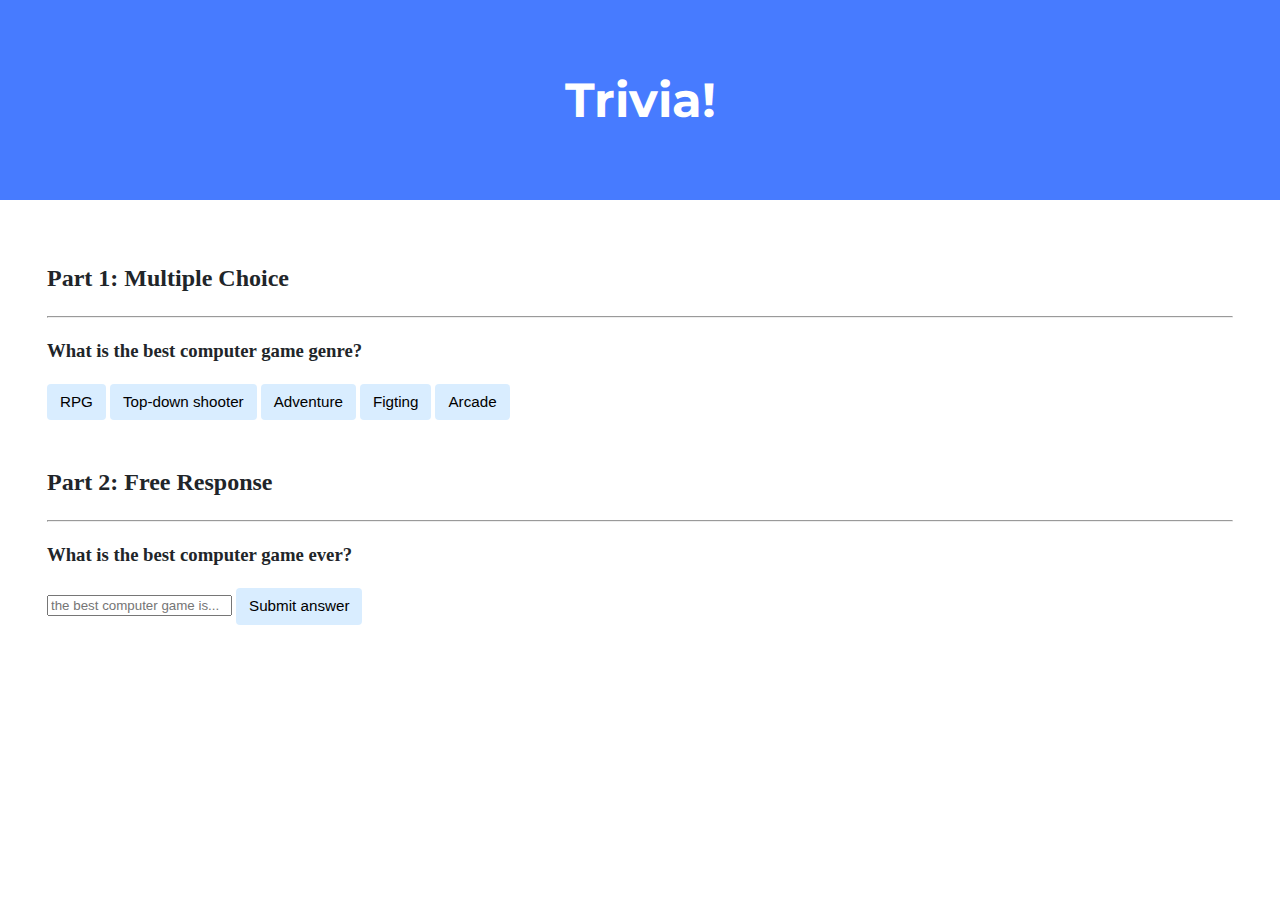
<file: trivia/index.html>
<!DOCTYPE html>

<html lang="en">

    <head>
        <link href="https://fonts.googleapis.com/css2?family=Montserrat:wght@500&display=swap" rel="stylesheet">
        <link href="styles.css" rel="stylesheet">
        <title>Trivia!</title>
        <script>
            function checkButton(event) {

                let q1 = document.querySelector('#question1');
                let eventTrigger = event.srcElement;
                if (eventTrigger.id == 'correct1') {
                    eventTrigger.style = "background-color: green;"
                    q1.innerHTML += ' Correct!';
                } else {
                    eventTrigger.style = "background-color: red;"
                    q1.innerHTML += ' Incorrect!';
                }
                event.preventDefault();
            }

            function checkInput(event) {
                let question2 = document.querySelector('#question2');
                let answer = document.querySelector('#answer1');
                if (answer.value == 'Fallout 2') {
                    question2.innerHTML += ' Correct!';
                    answer.style.backgroundColor = 'green';
                } else {
                    question2.innerHTML += ' Incorrect!';
                    answer.style.backgroundColor = 'red';
                }
                event.preventDefault();

            }
        </script>
    </head>

    <body>
        <div class="header">
            <h1>Trivia!</h1>
        </div>

        <div class="container">
            <div class="section">
                <h2>Part 1: Multiple Choice </h2>
                <hr>
                <h3 id="question1">What is the best computer game genre?</h3>
                <form>
                    <button onclick="checkButton(event)" id="correct1">RPG</button>
                    <button onclick="checkButton(event)">Top-down shooter</button>
                    <button onclick="checkButton(event)">Adventure</button>
                    <button onclick="checkButton(event)">Figting</button>
                    <button onclick="checkButton(event)">Arcade</button>
                </form>
            </div>

            <div class="section">
                <h2>Part 2: Free Response</h2>
                <hr>
                <h3 id="question2">What is the best computer game ever?</h3>
                <form>
                    <input id="answer1" placeholder="the best computer game is..."></input>

                    <button onclick="checkInput(event)">Submit answer</button>
                </form>
            </div>
        </div>
    </body>

</html>
</file>
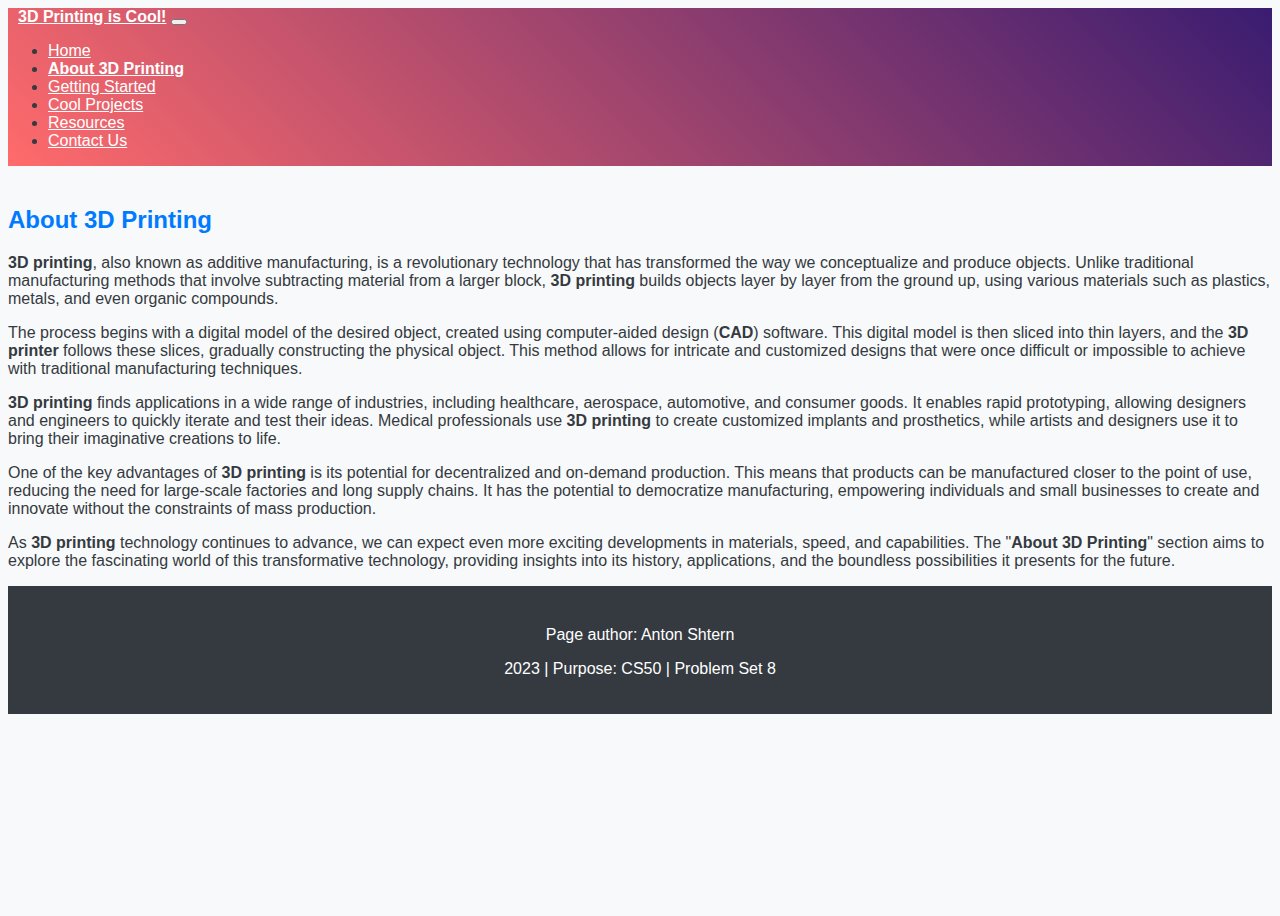
<file: homepage/about3d.html>
<!DOCTYPE html>

<html lang="en">
    <head>
        <link href="https://cdn.jsdelivr.net/npm/bootstrap@5.2.3/dist/css/bootstrap.min.css" rel="stylesheet" integrity="sha384-rbsA2VBKQhggwzxH7pPCaAqO46MgnOM80zW1RWuH61DGLwZJEdK2Kadq2F9CUG65" crossorigin="anonymous">
        <script src="https://cdn.jsdelivr.net/npm/bootstrap@5.2.3/dist/js/bootstrap.bundle.min.js" integrity="sha384-kenU1KFdBIe4zVF0s0G1M5b4hcpxyD9F7jL+jjXkk+Q2h455rYXK/7HAuoJl+0I4" crossorigin="anonymous"></script>
        <link href="styles.css" rel="stylesheet">
        <meta charset="utf-8">
        <meta name="viewport" content="width=device-width, initial-scale=1">
        <title>3D Printing is cool!</title>
        <script>
            document.addEventListener('DOMContentLoaded', function () {
                var navbar = document.getElementById('main-navbar');

                navbar.addEventListener('mouseover', function () {
                    navbar.style.background = 'linear-gradient(45deg, #ee556b, #2a1c21)';
                });

                navbar.addEventListener('mouseout', function () {
                    navbar.style.background = 'linear-gradient(45deg, #ff6b6b, #3a1c71)';
                });
            });
        </script>
    </head>
    <body>
        <nav id="main-navbar" class="navbar navbar-expand-lg navbar-dark bg-dark">
            <a class="navbar-brand" href="#">3D Printing is Cool!</a>
            <button class="navbar-toggler" type="button" data-toggle="collapse" data-target="#navbarNav" aria-controls="navbarNav" aria-expanded="false" aria-label="Toggle navigation">
                <span class="navbar-toggler-icon"></span>
            </button>
            <div class="collapse navbar-collapse" id="navbarNav">
                <ul class="navbar-nav">
                    <li class="nav-item active">
                        <a class="nav-link" href="index.html">Home</a>
                    </li>
                    <li class="nav-item">
                        <a class="nav-link" href="about3d.html"><strong>About 3D Printing</strong></a>
                    </li>
                    <li class="nav-item">
                        <a class="nav-link" href="gettingstarted.html">Getting Started</a>
                    </li>
                    <li class="nav-item">
                        <a class="nav-link" href="coolprojects.html">Cool Projects</a>
                    </li>
                    <li class="nav-item">
                        <a class="nav-link" href="resources.html">Resources</a>
                    </li>
                    <li class="nav-item">
                        <a class="nav-link" href="contacts.html">Contact Us</a>
                    </li>
                </ul>
            </div>
        </nav>


        <div id="about-section" class="container mt-4">
            <div class="row">
                <div class="col-md-8">
                    <h2>About 3D Printing</h2>
                    <p>
                        <strong>3D printing</strong>, also known as additive manufacturing, is a revolutionary technology that has transformed the way we conceptualize and produce objects. Unlike traditional manufacturing methods that involve subtracting material from a larger block, <strong>3D printing</strong> builds objects layer by layer from the ground up, using various materials such as plastics, metals, and even organic compounds.
                    </p>
                    <p>
                        The process begins with a digital model of the desired object, created using computer-aided design (<strong>CAD</strong>) software. This digital model is then sliced into thin layers, and the <strong>3D printer</strong> follows these slices, gradually constructing the physical object. This method allows for intricate and customized designs that were once difficult or impossible to achieve with traditional manufacturing techniques.
                    </p>
                    <p>
                        <strong>3D printing</strong> finds applications in a wide range of industries, including healthcare, aerospace, automotive, and consumer goods. It enables rapid prototyping, allowing designers and engineers to quickly iterate and test their ideas. Medical professionals use <strong>3D printing</strong> to create customized implants and prosthetics, while artists and designers use it to bring their imaginative creations to life.
                    </p>
                    <p>
                        One of the key advantages of <strong>3D printing</strong> is its potential for decentralized and on-demand production. This means that products can be manufactured closer to the point of use, reducing the need for large-scale factories and long supply chains. It has the potential to democratize manufacturing, empowering individuals and small businesses to create and innovate without the constraints of mass production.
                    </p>
                    <p>
                        As <strong>3D printing</strong> technology continues to advance, we can expect even more exciting developments in materials, speed, and capabilities. The "<strong>About 3D Printing</strong>" section aims to explore the fascinating world of this transformative technology, providing insights into its history, applications, and the boundless possibilities it presents for the future.
                    </p>
                </div>
            </div>
        </div>

<footer class="bg-dark text-light py-3 mt-auto">
    <div class="container">
        <div class="row">
            <div class="col-md-6">
                <p class="mb-0">Page author: Anton Shtern</p>
            </div>
            <div class="col-md-6 text-md-right">
                <p class="mb-0">2023 | Purpose: CS50 | Problem Set 8</p>
            </div>
        </div>
    </div>
</footer>

<script src="https://code.jquery.com/jquery-3.5.1.slim.min.js"></script>
<script src="https://cdn.jsdelivr.net/npm/@popperjs/core@2.5.2/dist/umd/popper.min.js"></script>

    </body>
</html>
</file>
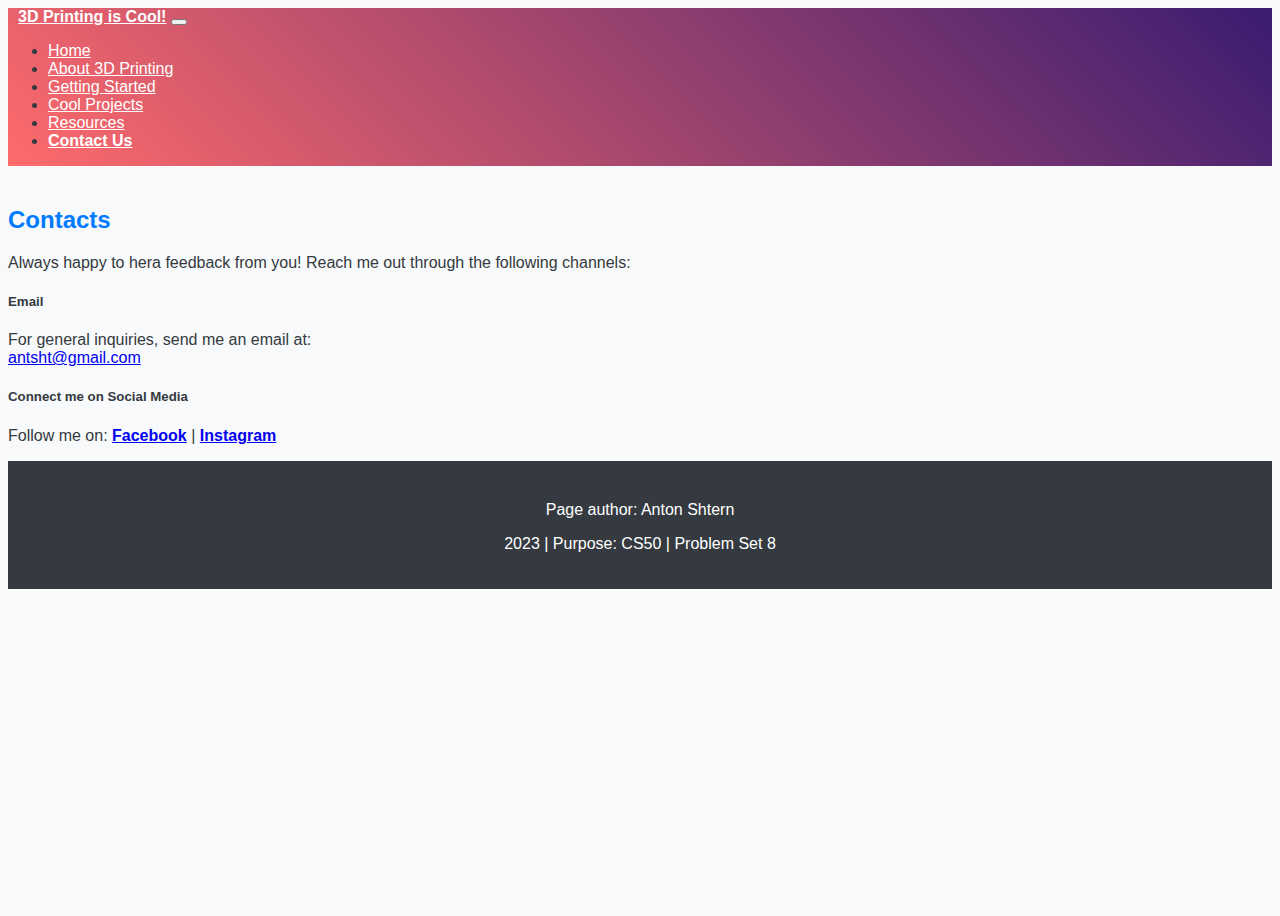
<file: homepage/contacts.html>
<!DOCTYPE html>

<html lang="en">
    <head>
        <link href="https://cdn.jsdelivr.net/npm/bootstrap@5.2.3/dist/css/bootstrap.min.css" rel="stylesheet" integrity="sha384-rbsA2VBKQhggwzxH7pPCaAqO46MgnOM80zW1RWuH61DGLwZJEdK2Kadq2F9CUG65" crossorigin="anonymous">
        <script src="https://cdn.jsdelivr.net/npm/bootstrap@5.2.3/dist/js/bootstrap.bundle.min.js" integrity="sha384-kenU1KFdBIe4zVF0s0G1M5b4hcpxyD9F7jL+jjXkk+Q2h455rYXK/7HAuoJl+0I4" crossorigin="anonymous"></script>
        <link href="styles.css" rel="stylesheet">
        <meta charset="utf-8">
        <meta name="viewport" content="width=device-width, initial-scale=1">
        <title>3D Printing is cool!</title>
        <script>
            document.addEventListener('DOMContentLoaded', function () {
                var navbar = document.getElementById('main-navbar');

                navbar.addEventListener('mouseover', function () {
                    navbar.style.background = 'linear-gradient(45deg, #ee556b, #2a1c21)';
                });

                navbar.addEventListener('mouseout', function () {
                    navbar.style.background = 'linear-gradient(45deg, #ff6b6b, #3a1c71)';
                });
            });
        </script>
    </head>
    <body>
        <nav id="main-navbar" class="navbar navbar-expand-lg navbar-dark bg-dark">
            <a class="navbar-brand" href="#">3D Printing is Cool!</a>
            <button class="navbar-toggler" type="button" data-toggle="collapse" data-target="#navbarNav" aria-controls="navbarNav" aria-expanded="false" aria-label="Toggle navigation">
                <span class="navbar-toggler-icon"></span>
            </button>
            <div class="collapse navbar-collapse" id="navbarNav">
                <ul class="navbar-nav">
                    <li class="nav-item active">
                        <a class="nav-link" href="index.html">Home</span></a>
                    </li>
                    <li class="nav-item">
                        <a class="nav-link" href="about3d.html">About 3D Printing</a>
                    </li>
                    <li class="nav-item">
                        <a class="nav-link" href="gettingstarted.html">Getting Started</a>
                    </li>
                    <li class="nav-item">
                        <a class="nav-link" href="coolprojects.html">Cool Projects</a>
                    </li>
                    <li class="nav-item">
                        <a class="nav-link" href="resources.html">Resources</a>
                    </li>
                    <li class="nav-item">
                        <a class="nav-link" href="contacts.html"><strong>Contact Us</strong></a>
                    </li>
                </ul>
            </div>
        </nav>


        <div id="contact-section" class="container mt-4">
            <h2>Contacts</h2>
            <p>
                Always happy to hera feedback from you! Reach me out through the following channels:
            </p>

            <div class="card text-center mx-auto" style="max-width: 400px;">
                <div class="card-body">
                    <h5 class="card-title"><strong>Email</strong></h5>
                    <p class="card-text">For general inquiries, send me an email at: <a href="mailto:antsht@gmail.com">antsht@gmail.com</a></p>
                </div>
            </div>

            <div class="card text-center mx-auto mt-3" style="max-width: 400px;">
                <div class="card-body">
                    <h5 class="card-title"><strong>Connect me on Social Media</strong></h5>
                    <p class="card-text">
                        Follow me on:
                        <a href="https://www.facebook.com/antonshtern82" target="_blank"><strong>Facebook</strong></a> |
                        <a href="https://www.instagram.com/shtern.anton/" target="_blank"><strong>Instagram</strong></a>
                    </p>
                </div>
            </div>
        </div>


<footer class="bg-dark text-light py-3 mt-auto">
    <div class="container">
        <div class="row">
            <div class="col-md-6">
                <p class="mb-0">Page author: Anton Shtern</p>
            </div>
            <div class="col-md-6 text-md-right">
                <p class="mb-0">2023 | Purpose: CS50 | Problem Set 8</p>
            </div>
        </div>
    </div>
</footer>

<script src="https://code.jquery.com/jquery-3.5.1.slim.min.js"></script>
<script src="https://cdn.jsdelivr.net/npm/@popperjs/core@2.5.2/dist/umd/popper.min.js"></script>

    </body>
</html>
</file>
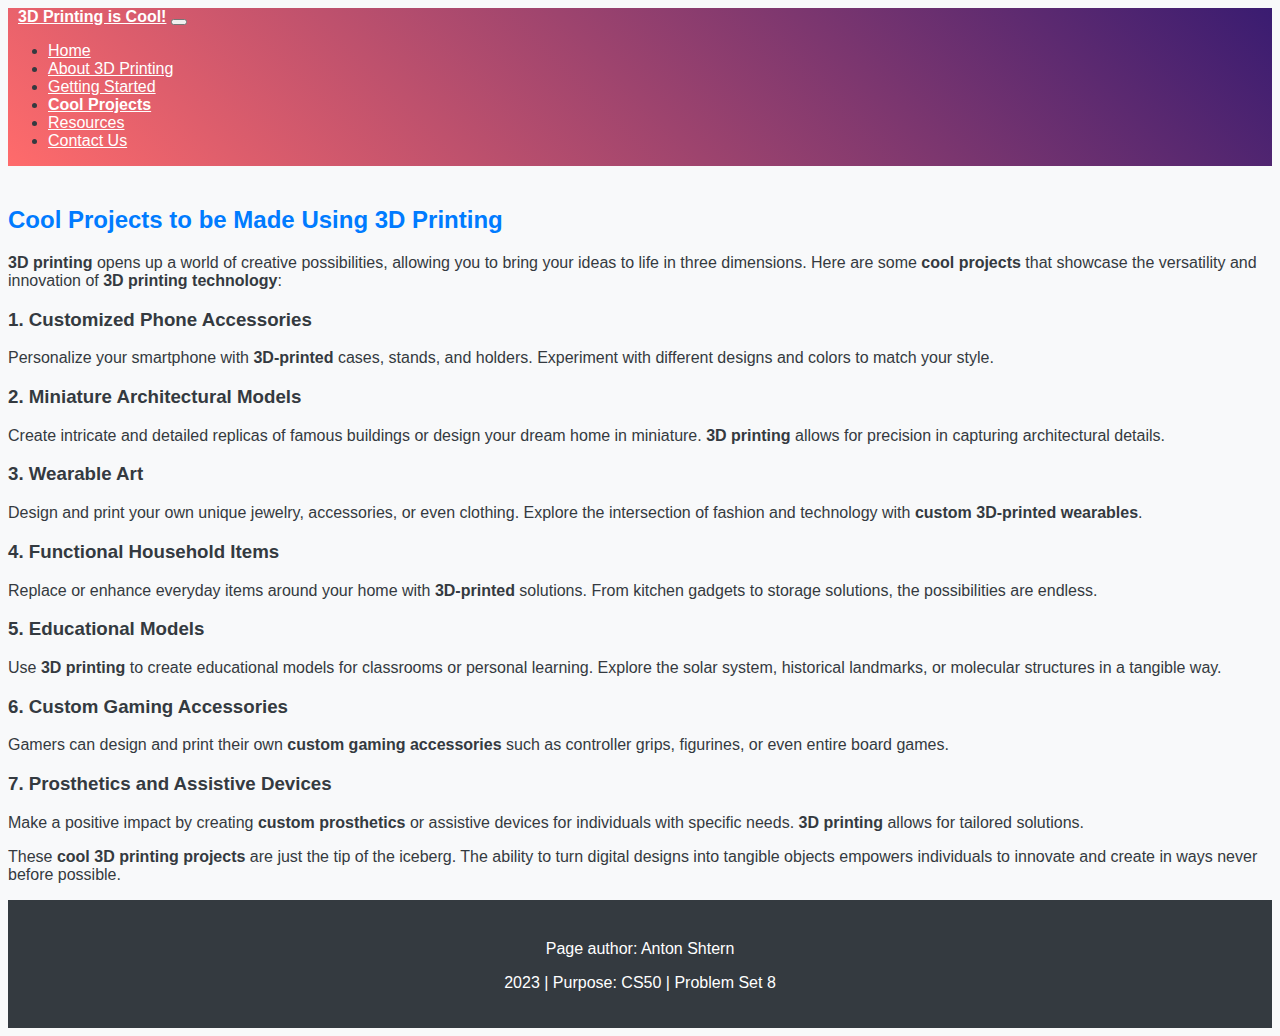
<file: homepage/coolprojects.html>
<!DOCTYPE html>

<html lang="en">
    <head>
        <link href="https://cdn.jsdelivr.net/npm/bootstrap@5.2.3/dist/css/bootstrap.min.css" rel="stylesheet" integrity="sha384-rbsA2VBKQhggwzxH7pPCaAqO46MgnOM80zW1RWuH61DGLwZJEdK2Kadq2F9CUG65" crossorigin="anonymous">
        <script src="https://cdn.jsdelivr.net/npm/bootstrap@5.2.3/dist/js/bootstrap.bundle.min.js" integrity="sha384-kenU1KFdBIe4zVF0s0G1M5b4hcpxyD9F7jL+jjXkk+Q2h455rYXK/7HAuoJl+0I4" crossorigin="anonymous"></script>
        <link href="styles.css" rel="stylesheet">
        <meta charset="utf-8">
        <meta name="viewport" content="width=device-width, initial-scale=1">
        <title>3D Printing is cool!</title>
        <script>
            document.addEventListener('DOMContentLoaded', function () {
                var navbar = document.getElementById('main-navbar');

                navbar.addEventListener('mouseover', function () {
                    navbar.style.background = 'linear-gradient(45deg, #ee556b, #2a1c21)';
                });

                navbar.addEventListener('mouseout', function () {
                    navbar.style.background = 'linear-gradient(45deg, #ff6b6b, #3a1c71)';
                });
            });
        </script>
    </head>
    <body>
        <nav id="main-navbar" class="navbar navbar-expand-lg navbar-dark bg-dark">
            <a class="navbar-brand" href="#">3D Printing is Cool!</a>
            <button class="navbar-toggler" type="button" data-toggle="collapse" data-target="#navbarNav" aria-controls="navbarNav" aria-expanded="false" aria-label="Toggle navigation">
                <span class="navbar-toggler-icon"></span>
            </button>
            <div class="collapse navbar-collapse" id="navbarNav">
                <ul class="navbar-nav">
                    <li class="nav-item active">
                        <a class="nav-link" href="index.html">Home</a>
                    </li>
                    <li class="nav-item">
                        <a class="nav-link" href="about3d.html">About 3D Printing</span></a>
                    </li>
                    <li class="nav-item">
                        <a class="nav-link" href="gettingstarted.html">Getting Started</a>
                    </li>
                    <li class="nav-item">
                        <a class="nav-link" href="coolprojects.html"><strong>Cool Projects</strong></a>
                    </li>
                    <li class="nav-item">
                        <a class="nav-link" href="resources.html">Resources</a>
                    </li>
                    <li class="nav-item">
                        <a class="nav-link" href="contacts.html">Contact Us</a>
                    </li>
                </ul>
            </div>
        </nav>


        <div id="cool-projects-section" class="container mt-4">
            <div class="row">
                <div class="col-md-8">
                    <h2>Cool Projects to be Made Using 3D Printing</h2>
                    <p>
                        <strong>3D printing</strong> opens up a world of creative possibilities, allowing you to bring your ideas to life in three dimensions. Here are some <strong>cool projects</strong> that showcase the versatility and innovation of <strong>3D printing technology</strong>:
                    </p>
                    <h3>1. Customized Phone Accessories</h3>
                    <p>
                        Personalize your smartphone with <strong>3D-printed</strong> cases, stands, and holders. Experiment with different designs and colors to match your style.
                    </p>
                    <h3>2. Miniature Architectural Models</h3>
                    <p>
                        Create intricate and detailed replicas of famous buildings or design your dream home in miniature. <strong>3D printing</strong> allows for precision in capturing architectural details.
                    </p>
                    <h3>3. Wearable Art</h3>
                    <p>
                        Design and print your own unique jewelry, accessories, or even clothing. Explore the intersection of fashion and technology with <strong>custom 3D-printed wearables</strong>.
                    </p>
                    <h3>4. Functional Household Items</h3>
                    <p>
                        Replace or enhance everyday items around your home with <strong>3D-printed</strong> solutions. From kitchen gadgets to storage solutions, the possibilities are endless.
                    </p>
                    <h3>5. Educational Models</h3>
                    <p>
                        Use <strong>3D printing</strong> to create educational models for classrooms or personal learning. Explore the solar system, historical landmarks, or molecular structures in a tangible way.
                    </p>
                    <h3>6. Custom Gaming Accessories</h3>
                    <p>
                        Gamers can design and print their own <strong>custom gaming accessories</strong> such as controller grips, figurines, or even entire board games.
                    </p>
                    <h3>7. Prosthetics and Assistive Devices</h3>
                    <p>
                        Make a positive impact by creating <strong>custom prosthetics</strong> or assistive devices for individuals with specific needs. <strong>3D printing</strong> allows for tailored solutions.
                    </p>
                    <p>
                        These <strong>cool 3D printing projects</strong> are just the tip of the iceberg. The ability to turn digital designs into tangible objects empowers individuals to innovate and create in ways never before possible.
                    </p>
                </div>
            </div>
        </div>

<footer class="bg-dark text-light py-3 mt-auto">
    <div class="container">
        <div class="row">
            <div class="col-md-6">
                <p class="mb-0">Page author: Anton Shtern</p>
            </div>
            <div class="col-md-6 text-md-right">
                <p class="mb-0">2023 | Purpose: CS50 | Problem Set 8</p>
            </div>
        </div>
    </div>
</footer>

<script src="https://code.jquery.com/jquery-3.5.1.slim.min.js"></script>
<script src="https://cdn.jsdelivr.net/npm/@popperjs/core@2.5.2/dist/umd/popper.min.js"></script>

    </body>
</html>
</file>
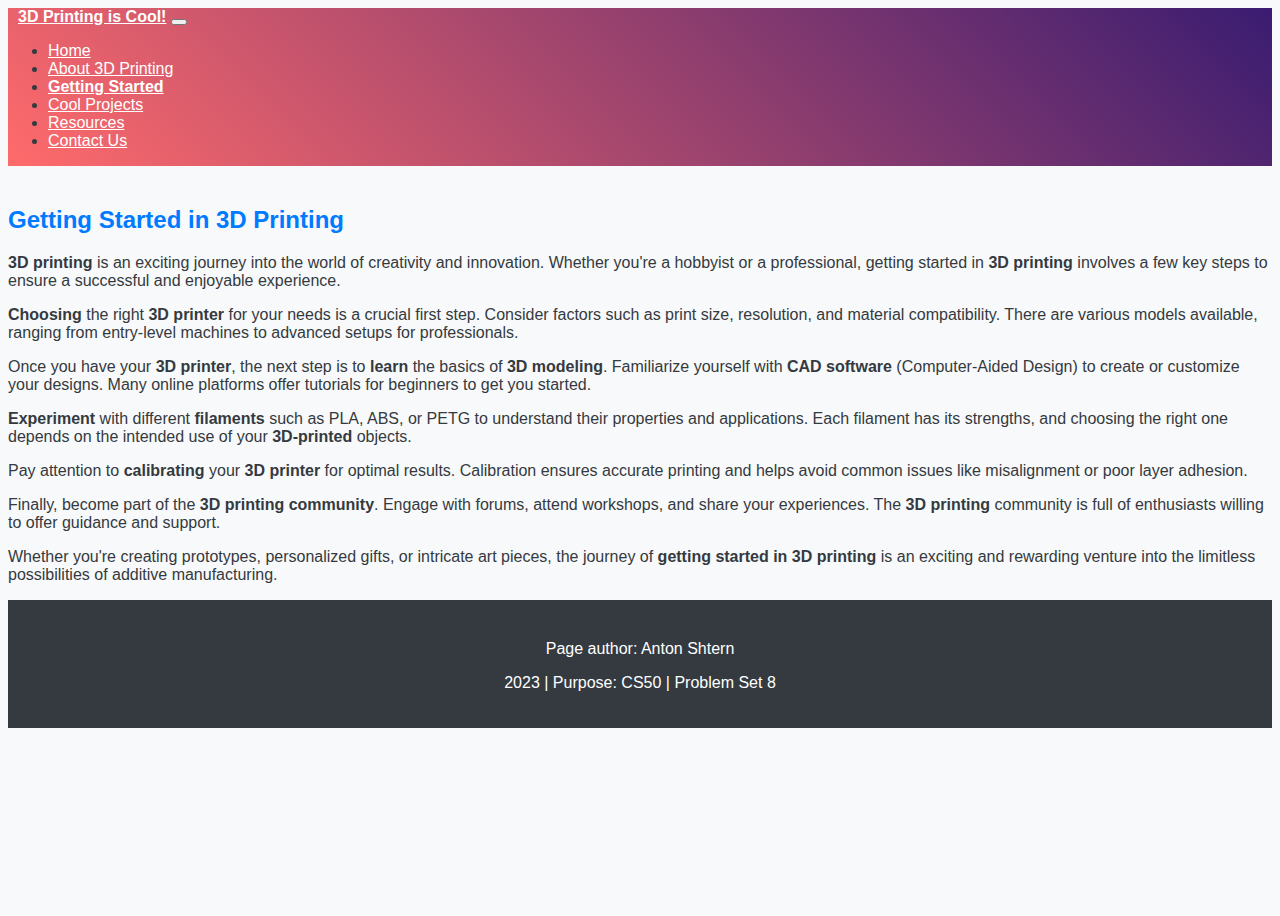
<file: homepage/gettingstarted.html>
<!DOCTYPE html>

<html lang="en">
    <head>
        <link href="https://cdn.jsdelivr.net/npm/bootstrap@5.2.3/dist/css/bootstrap.min.css" rel="stylesheet" integrity="sha384-rbsA2VBKQhggwzxH7pPCaAqO46MgnOM80zW1RWuH61DGLwZJEdK2Kadq2F9CUG65" crossorigin="anonymous">
        <script src="https://cdn.jsdelivr.net/npm/bootstrap@5.2.3/dist/js/bootstrap.bundle.min.js" integrity="sha384-kenU1KFdBIe4zVF0s0G1M5b4hcpxyD9F7jL+jjXkk+Q2h455rYXK/7HAuoJl+0I4" crossorigin="anonymous"></script>
        <link href="styles.css" rel="stylesheet">
        <meta charset="utf-8">
        <meta name="viewport" content="width=device-width, initial-scale=1">
        <title>3D Printing is cool!</title>
        <script>
            document.addEventListener('DOMContentLoaded', function () {
                var navbar = document.getElementById('main-navbar');

                navbar.addEventListener('mouseover', function () {
                    navbar.style.background = 'linear-gradient(45deg, #ee556b, #2a1c21)';
                });

                navbar.addEventListener('mouseout', function () {
                    navbar.style.background = 'linear-gradient(45deg, #ff6b6b, #3a1c71)';
                });
            });
        </script>
    </head>
    <body>
        <nav id="main-navbar" class="navbar navbar-expand-lg navbar-dark bg-dark">
            <a class="navbar-brand" href="#">3D Printing is Cool!</a>
            <button class="navbar-toggler" type="button" data-toggle="collapse" data-target="#navbarNav" aria-controls="navbarNav" aria-expanded="false" aria-label="Toggle navigation">
                <span class="navbar-toggler-icon"></span>
            </button>
            <div class="collapse navbar-collapse" id="navbarNav">
                <ul class="navbar-nav">
                    <li class="nav-item active">
                        <a class="nav-link" href="index.html">Home</a>
                    </li>
                    <li class="nav-item">
                        <a class="nav-link" href="about3d.html">About 3D Printing</a>
                    </li>
                    <li class="nav-item">
                        <a class="nav-link" href="gettingstarted.html"><strong>Getting Started</strong></a>
                    </li>
                    <li class="nav-item">
                        <a class="nav-link" href="coolprojects.html">Cool Projects</a>
                    </li>
                    <li class="nav-item">
                        <a class="nav-link" href="resources.html">Resources</a>
                    </li>
                    <li class="nav-item">
                        <a class="nav-link" href="contacts.html">Contact Us</a>
                    </li>
                </ul>
            </div>
        </nav>


        <div id="detting-started-section" class="container mt-4">
            <div class="row">
                <div class="col-md-8">
                    <h2>Getting Started in 3D Printing</h2>
                    <p>
                        <strong>3D printing</strong> is an exciting journey into the world of creativity and innovation. Whether you're a hobbyist or a professional, getting started in <strong>3D printing</strong> involves a few key steps to ensure a successful and enjoyable experience.
                    </p>
                    <p>
                        <strong>Choosing</strong> the right <strong>3D printer</strong> for your needs is a crucial first step. Consider factors such as print size, resolution, and material compatibility. There are various models available, ranging from entry-level machines to advanced setups for professionals.
                    </p>
                    <p>
                        Once you have your <strong>3D printer</strong>, the next step is to <strong>learn</strong> the basics of <strong>3D modeling</strong>. Familiarize yourself with <strong>CAD software</strong> (Computer-Aided Design) to create or customize your designs. Many online platforms offer tutorials for beginners to get you started.
                    </p>
                    <p>
                        <strong>Experiment</strong> with different <strong>filaments</strong> such as PLA, ABS, or PETG to understand their properties and applications. Each filament has its strengths, and choosing the right one depends on the intended use of your <strong>3D-printed</strong> objects.
                    </p>
                    <p>
                        Pay attention to <strong>calibrating</strong> your <strong>3D printer</strong> for optimal results. Calibration ensures accurate printing and helps avoid common issues like misalignment or poor layer adhesion.
                    </p>
                    <p>
                        Finally, become part of the <strong>3D printing community</strong>. Engage with forums, attend workshops, and share your experiences. The <strong>3D printing</strong> community is full of enthusiasts willing to offer guidance and support.
                    </p>
                    <p>
                        Whether you're creating prototypes, personalized gifts, or intricate art pieces, the journey of <strong>getting started in 3D printing</strong> is an exciting and rewarding venture into the limitless possibilities of additive manufacturing.
                    </p>
                </div>
                <div class="col-md-4">
                    <!-- Add any additional content, images, or side information here -->
                </div>
            </div>
        </div>

<footer class="bg-dark text-light py-3 mt-auto">
    <div class="container">
        <div class="row">
            <div class="col-md-6">
                <p class="mb-0">Page author: Anton Shtern</p>
            </div>
            <div class="col-md-6 text-md-right">
                <p class="mb-0">2023 | Purpose: CS50 | Problem Set 8</p>
            </div>
        </div>
    </div>
</footer>

<script src="https://code.jquery.com/jquery-3.5.1.slim.min.js"></script>
<script src="https://cdn.jsdelivr.net/npm/@popperjs/core@2.5.2/dist/umd/popper.min.js"></script>

    </body>
</html>
</file>
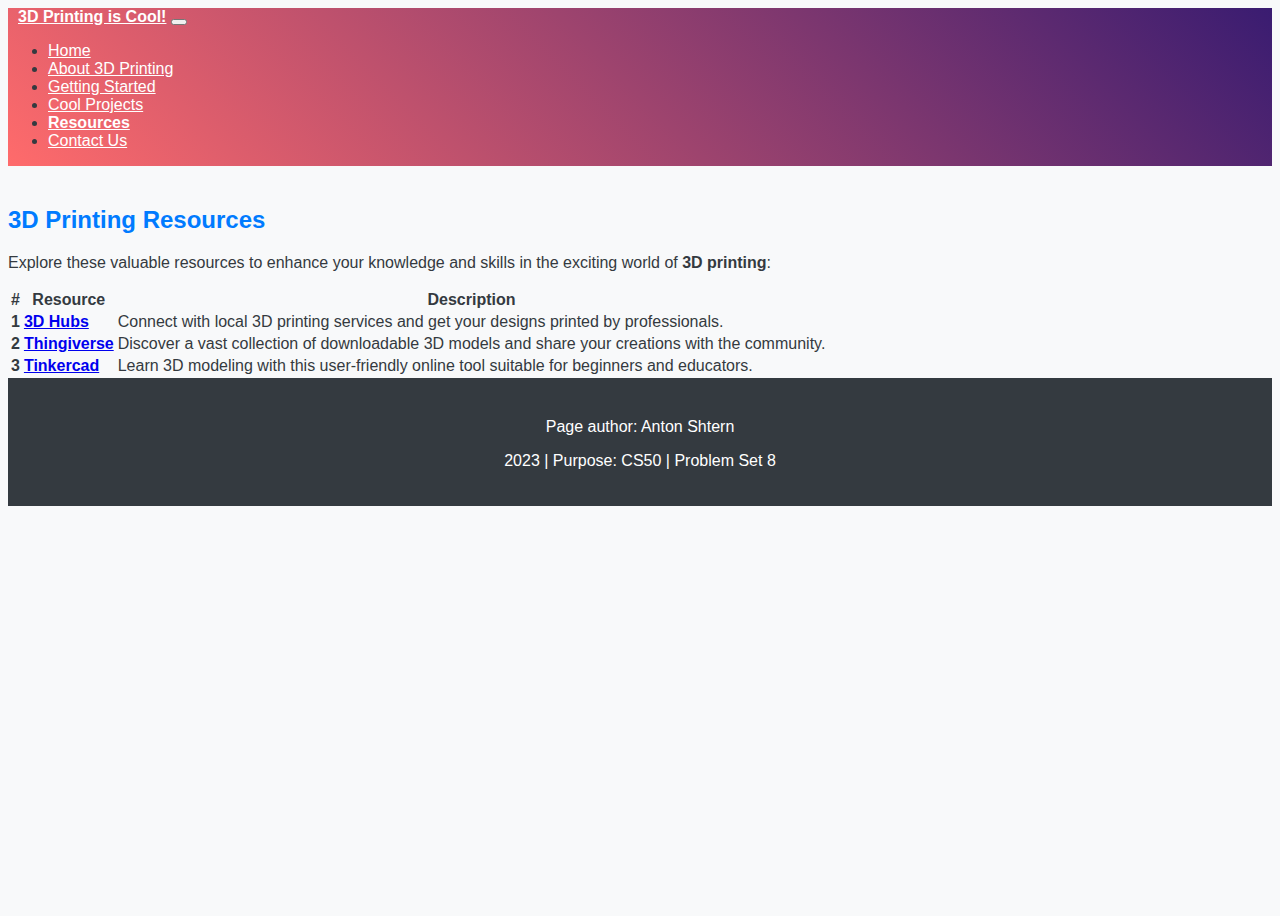
<file: homepage/resources.html>
<!DOCTYPE html>

<html lang="en">
    <head>
        <link href="https://cdn.jsdelivr.net/npm/bootstrap@5.2.3/dist/css/bootstrap.min.css" rel="stylesheet" integrity="sha384-rbsA2VBKQhggwzxH7pPCaAqO46MgnOM80zW1RWuH61DGLwZJEdK2Kadq2F9CUG65" crossorigin="anonymous">
        <script src="https://cdn.jsdelivr.net/npm/bootstrap@5.2.3/dist/js/bootstrap.bundle.min.js" integrity="sha384-kenU1KFdBIe4zVF0s0G1M5b4hcpxyD9F7jL+jjXkk+Q2h455rYXK/7HAuoJl+0I4" crossorigin="anonymous"></script>
        <link href="styles.css" rel="stylesheet">
        <meta charset="utf-8">
        <meta name="viewport" content="width=device-width, initial-scale=1">
        <title>3D Printing is cool!</title>
        <script>
            document.addEventListener('DOMContentLoaded', function () {
                var navbar = document.getElementById('main-navbar');

                navbar.addEventListener('mouseover', function () {
                    navbar.style.background = 'linear-gradient(45deg, #ee556b, #2a1c21)';
                });

                navbar.addEventListener('mouseout', function () {
                    navbar.style.background = 'linear-gradient(45deg, #ff6b6b, #3a1c71)';
                });
            });
        </script>
    </head>
    <body>
        <nav id="main-navbar" class="navbar navbar-expand-lg navbar-dark bg-dark">
            <a class="navbar-brand" href="#">3D Printing is Cool!</a>
            <button class="navbar-toggler" type="button" data-toggle="collapse" data-target="#navbarNav" aria-controls="navbarNav" aria-expanded="false" aria-label="Toggle navigation">
                <span class="navbar-toggler-icon"></span>
            </button>
            <div class="collapse navbar-collapse" id="navbarNav">
                <ul class="navbar-nav">
                    <li class="nav-item active">
                        <a class="nav-link" href="index.html">Home</span></a>
                    </li>
                    <li class="nav-item">
                        <a class="nav-link" href="about3d.html">About 3D Printing</a>
                    </li>
                    <li class="nav-item">
                        <a class="nav-link" href="gettingstarted.html">Getting Started</a>
                    </li>
                    <li class="nav-item">
                        <a class="nav-link" href="coolprojects.html">Cool Projects</a>
                    </li>
                    <li class="nav-item">
                        <a class="nav-link" href="resources.html"><strong>Resources</strong></a>
                    </li>
                    <li class="nav-item">
                        <a class="nav-link" href="contacts.html">Contact Us</a>
                    </li>
                </ul>
            </div>
        </nav>

        <div id="resources-section" class="container mt-4">
            <h2>3D Printing Resources</h2>
            <p>
                Explore these valuable resources to enhance your knowledge and skills in the exciting world of <strong>3D printing</strong>:
            </p>
            <div class="table-responsive">
                <table class="table table-bordered">
                    <thead>
                        <tr>
                            <th scope="col">#</th>
                            <th scope="col">Resource</th>
                            <th scope="col">Description</th>
                        </tr>
                    </thead>
                    <tbody>
                        <tr>
                            <th scope="row">1</th>
                            <td><a href="https://www.3dhubs.com/" target="_blank"><strong>3D Hubs</strong></a></td>
                            <td>Connect with local 3D printing services and get your designs printed by professionals.</td>
                        </tr>
                        <tr>
                            <th scope="row">2</th>
                            <td><a href="https://www.thingiverse.com/" target="_blank"><strong>Thingiverse</strong></a></td>
                            <td>Discover a vast collection of downloadable 3D models and share your creations with the community.</td>
                        </tr>
                        <tr>
                            <th scope="row">3</th>
                            <td><a href="https://www.tinkercad.com/" target="_blank"><strong>Tinkercad</strong></a></td>
                            <td>Learn 3D modeling with this user-friendly online tool suitable for beginners and educators.</td>
                        </tr>
                    </tbody>
                </table>
            </div>
        </div>

<footer class="bg-dark text-light py-3 mt-auto">
    <div class="container">
        <div class="row">
            <div class="col-md-6">
                <p class="mb-0">Page author: Anton Shtern</p>
            </div>
            <div class="col-md-6 text-md-right">
                <p class="mb-0">2023 | Purpose: CS50 | Problem Set 8</p>
            </div>
        </div>
    </div>
</footer>

<script src="https://code.jquery.com/jquery-3.5.1.slim.min.js"></script>
<script src="https://cdn.jsdelivr.net/npm/@popperjs/core@2.5.2/dist/umd/popper.min.js"></script>

    </body>
</html>
</file>
<file: trivia/styles.css>
body {
    background-color: #fff;
    color: #212529;
    font-size: 1rem;
    font-weight: 400;
    line-height: 1.5;
    margin: 0;
    text-align: left;
}

.container {
    margin-left: auto;
    margin-right: auto;
    padding-left: 15px;
    padding-right: 15px;
}

.header {
    background-color: #477bff;
    color: #fff;
    margin-bottom: 2rem;
    padding: 2rem 1rem;
    text-align: center;
}

.section {
    padding: 0.5rem 2rem 1rem 2rem;
}

.section:hover {
    background-color: #f5f5f5;
    transition: color 2s ease-in-out, background-color 0.15s ease-in-out;
}

h1 {
    font-family: 'Montserrat', sans-serif;
    font-size: 48px;
}

button, input[type="submit"] {
    background-color: #d9edff;
    border: 1px solid transparent;
    border-radius: 0.25rem;
    font-size: 0.95rem;
    font-weight: 400;
    line-height: 1.5;
    padding: 0.375rem 0.75rem;
    text-align: center;
    transition: color 0.15s ease-in-out, background-color 0.15s ease-in-out, border-color 0.15s ease-in-out, box-shadow 0.15s ease-in-out;
    vertical-align: middle;
}


input[type="text"] {
    line-height: 1.8;
    width: 25%;
}

input[type="text"]:hover {
    background-color: #f5f5f5;
    transition: color 2s ease-in-out, background-color 0.15s ease-in-out;
}
</file>
<file: homepage/styles.css>
body {
    font-family: 'Arial', sans-serif;
    background-color: #f8f9fa;
    color: #343a40;
    display: flex;
    flex-direction: column;
    min-height: 100vh;
}

main {
    flex: 1;
}

.container {
    margin-top: 20px;
}

/* Navbar Styles */
.navbar {
    background: linear-gradient(45deg, #ff6b6b, #3a1c71);
}


.navbar-dark .navbar-brand {
    color: #ffffff;
    font-weight: bold;
    margin-left: 10px;
}

.navbar-dark .navbar-nav .nav-link {
    color: #ffffff;
    transition: color 0.3s;
}

.navbar-dark .navbar-nav .nav-link:hover {
    color: #f8f9fa;
}

.navbar-dark .navbar-toggler-icon {
    border-color: #ffffff;
}

/* Added Hover Effect for Navbar Buttons */
.navbar-dark .navbar-nav .nav-link:hover {
    background-color: rgba(255, 255, 255, 0.2);
    border-radius: 5px;
}

/* Header Styles */
h2 {
    color: #007bff;
}

/* Featured 3D Prints Styles */
.card {
    transition: transform 0.3s;
}

.card:hover {
    transform: scale(1.05);
}

/* Footer Styles */
footer {
    padding: 20px 0;
    background-color: #343a40;
    color: #ffffff;
    text-align: center;
}

/* Responsive Images */
.img-fluid {
    max-width: 100%;
    height: auto;
}
</file>
